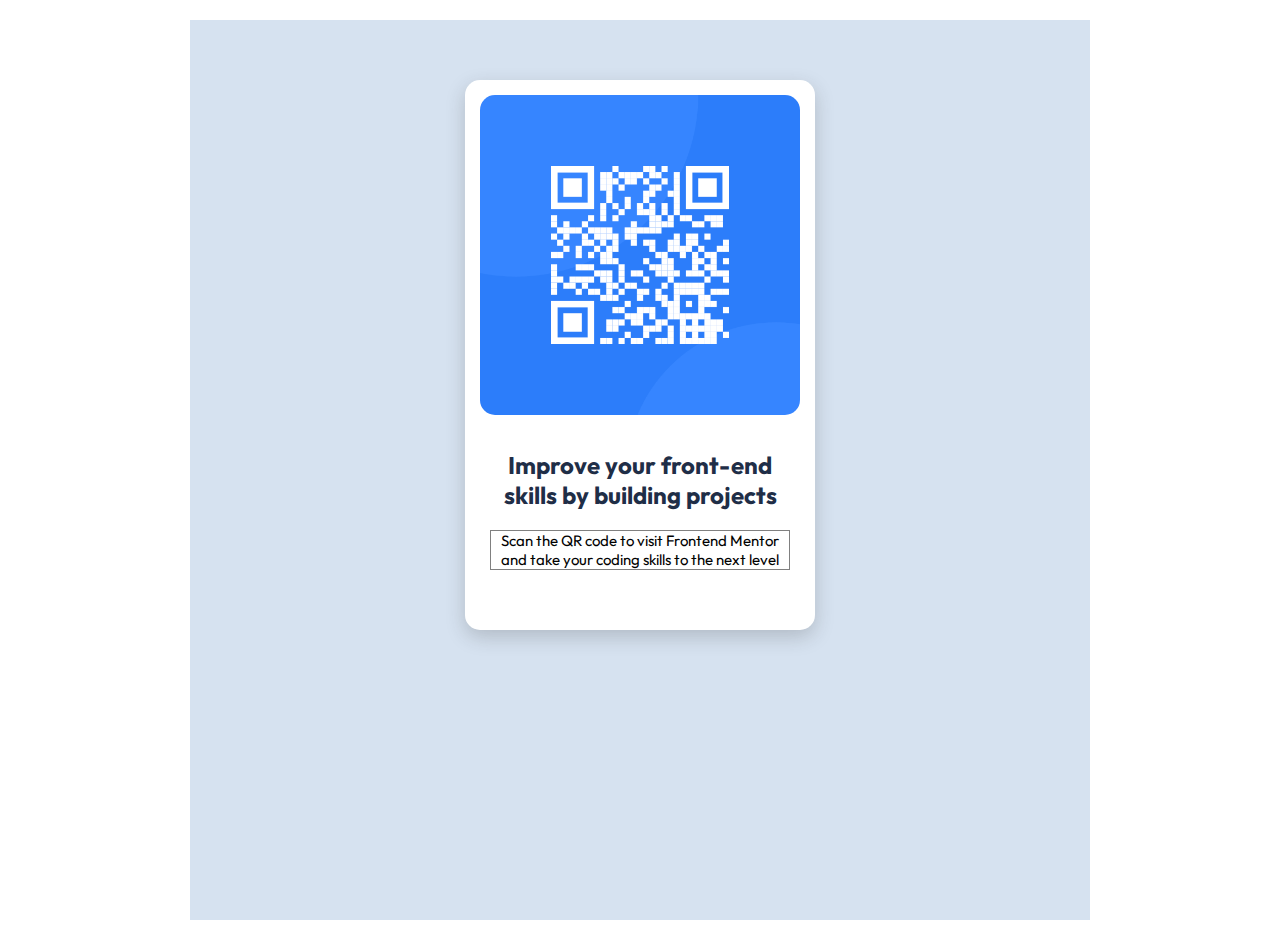
<file: index.html>
<!DOCTYPE html>
<html lang="en">

<head>
  <meta charset="UTF-8">
  <meta name="viewport" content="width=device-width, initial-scale=1.0"> <!-- displays site properly based on user's device -->

  <link rel="icon" type="image/png" sizes="32x32" href="./images/favicon-32x32.png">
  
  <!-- Css components starts here -->
  <link rel="stylesheet" href="style.css">
  <link rel="preconnect" href="https://fonts.googleapis.com">
  <link rel="preconnect" href="https://fonts.gstatic.com" crossorigin>
  <link href="https://fonts.googleapis.com/css2?family=Outfit:wght@400;700&display=swap" rel="stylesheet">
  <!-- Css compnonents ends here -->
    <title>Frontend Mentor | QR code component</title>   
</head>
<body>

    <div class="container">
      <div class="inner-container">
        <div class="img-container">
    <img src="./images/image-qr-code.png" class="card-img" alt="qr-code" srcset="">
        </div>

            <div class="text-container">
                <h1 class="card-header">Improve your front-end skills by building projects</h1>
                <p class="card-paragraph">
                
                Scan the QR code to visit Frontend Mentor and take your coding skills to the next level
                </p>
            </div>
        </div>
    </div>
</body>
</html>
</file>
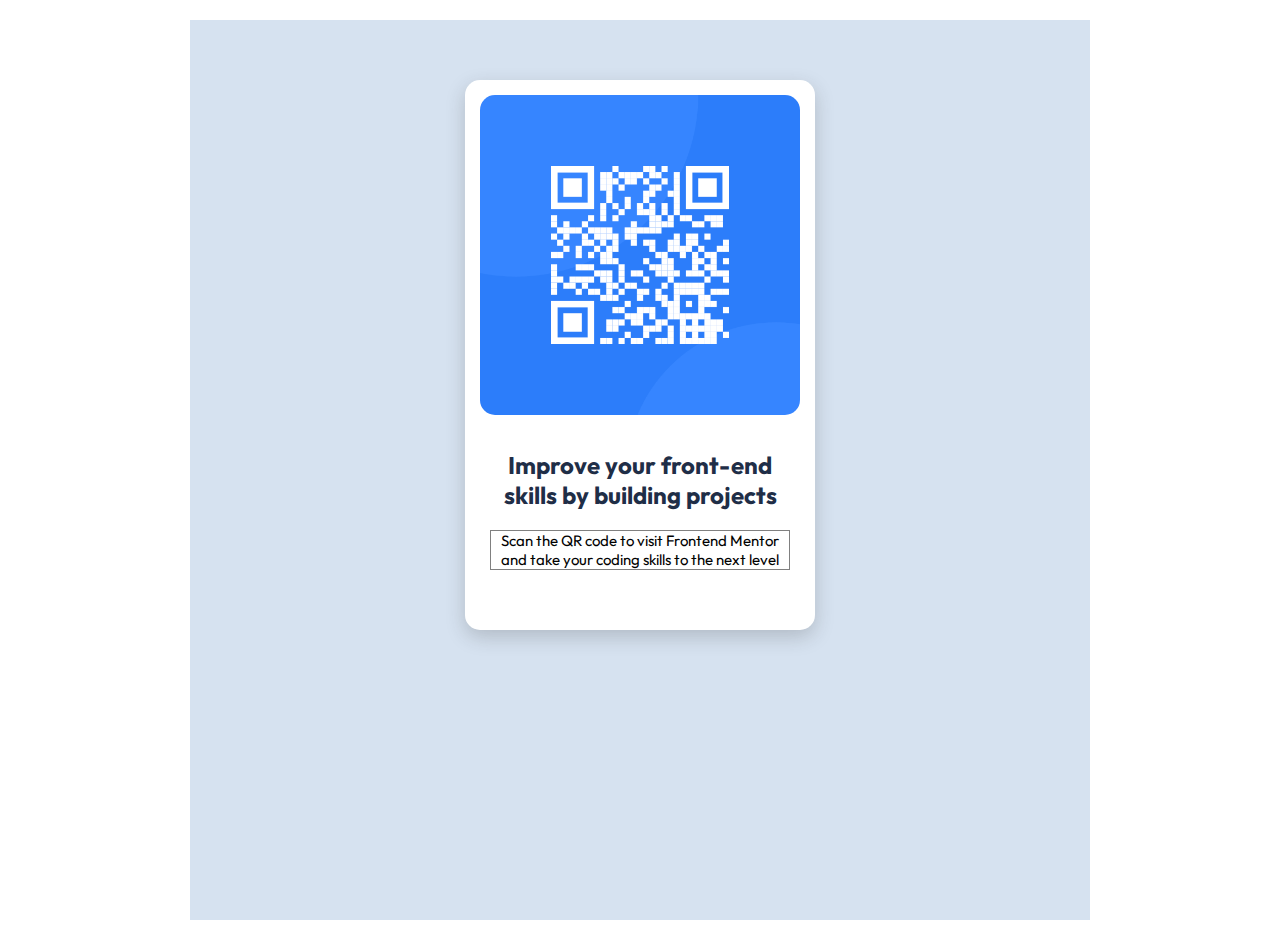
<file: qr-code-component-main/index.html>
<!DOCTYPE html>
<html lang="en">

<head>
  <meta charset="UTF-8">
  <meta name="viewport" content="width=device-width, initial-scale=1.0"> <!-- displays site properly based on user's device -->

  <link rel="icon" type="image/png" sizes="32x32" href="./images/favicon-32x32.png">
  
  <!-- Css components starts here -->
  <link rel="stylesheet" href="style.css">
  <link rel="preconnect" href="https://fonts.googleapis.com">
  <link rel="preconnect" href="https://fonts.gstatic.com" crossorigin>
  <link href="https://fonts.googleapis.com/css2?family=Outfit:wght@400;700&display=swap" rel="stylesheet">
  <!-- Css compnonents ends here -->
    <title>Frontend Mentor | QR code component</title>   
</head>
<body>

    <div class="container">
      <div class="inner-container">
        <div class="img-container">
          <img src="./images/image-qr-code.png" class="card-img" alt="qr-code" srcset="">
        </div>

            <div class="text-container">
                <h1 class="card-header">Improve your front-end skills by building projects</h1>
                <p class="card-paragraph">
                
                Scan the QR code to visit Frontend Mentor and take your coding skills to the next level
                </p>
            </div>
        </div>
    </div>
</body>
</html>
</file>
<file: style.css>
/* @import url('https://fonts.googleapis.com/css2?family=outfit:wght@400;700&display=swap');*/
/* link to the boxshadow generator url("https://css3gen.com/box-shadow/")*/


* {
    margin: 0px;
    padding: 0px;
    box-sizing:border-box;
}

.container{
    width: 900px;
    height: 100vh;
    margin:20px auto;
    padding-top: 20px;
    background-color: hsl(212, 45%, 89%);
    box-shadow: 2in;
}

.inner-container{
    border-radius: 15px;
  padding:15px;
  margin: 40px auto;
  width: 350px;
  height:550px;
  background-color: hsl(0, 0%, 100%);
  -webkit-box-shadow: 0px 7px 19px 0px rgba(50, 50, 50, 0.22);
  -moz-box-shadow:    0px 7px 19px 0px rgba(50, 50, 50, 0.22);
  box-shadow:         0px 7px 19px 0px rgba(50, 50, 50, 0.22);
    
}


.img-container{
    height: 320px;
    width: 350px;
}

.card-img{
    border-radius: 15px;
    height:320px;
    width: 320px;
}

.text-container{
    height: 250px;
    margin-top: 25px;
    padding: 10px;
}

.card-header{
    font-family: 'outfit', sans-serif;
    color: hsl(218, 40%, 20%);
    font-size: 24px;
    text-align: center;
}

.card-paragraph{
    margin-top: 20px;
    border:1px solid gray;
    color: hsl(220, 15, 55%);
    font-family: 'outfit', sans-serif;
    font-weight: 400;
    font-size: 15px;
    text-align: center;
}
</file>
<file: qr-code-component-main/style.css>
/* @import url('https://fonts.googleapis.com/css2?family=outfit:wght@400;700&display=swap');*/
/* link to the boxshadow generator url("https://css3gen.com/box-shadow/")*/


* {
    margin: 0px;
    padding: 0px;
    box-sizing:border-box;
}

.container{
    width: 900px;
    height: 100vh;
    margin:20px auto;
    padding-top: 20px;
    background-color: hsl(212, 45%, 89%);
    box-shadow: 2in;
}

.inner-container{
    border-radius: 15px;
  padding:15px;
  margin: 40px auto;
  width: 350px;
  height:550px;
  background-color: hsl(0, 0%, 100%);
  -webkit-box-shadow: 0px 7px 19px 0px rgba(50, 50, 50, 0.22);
  -moz-box-shadow:    0px 7px 19px 0px rgba(50, 50, 50, 0.22);
  box-shadow:         0px 7px 19px 0px rgba(50, 50, 50, 0.22);
    
}


.img-container{
    height: 320px;
    width: 350px;
}

.card-img{
    border-radius: 15px;
    height:320px;
    width: 320px;
}

.text-container{
    height: 250px;
    margin-top: 25px;
    padding: 10px;
}

.card-header{
    font-family: 'outfit', sans-serif;
    color: hsl(218, 40%, 20%);
    font-size: 24px;
    text-align: center;
}

.card-paragraph{
    margin-top: 20px;
    border:1px solid gray;
    color: hsl(220, 15, 55%);
    font-family: 'outfit', sans-serif;
    font-weight: 400;
    font-size: 15px;
    text-align: center;
}
</file>
